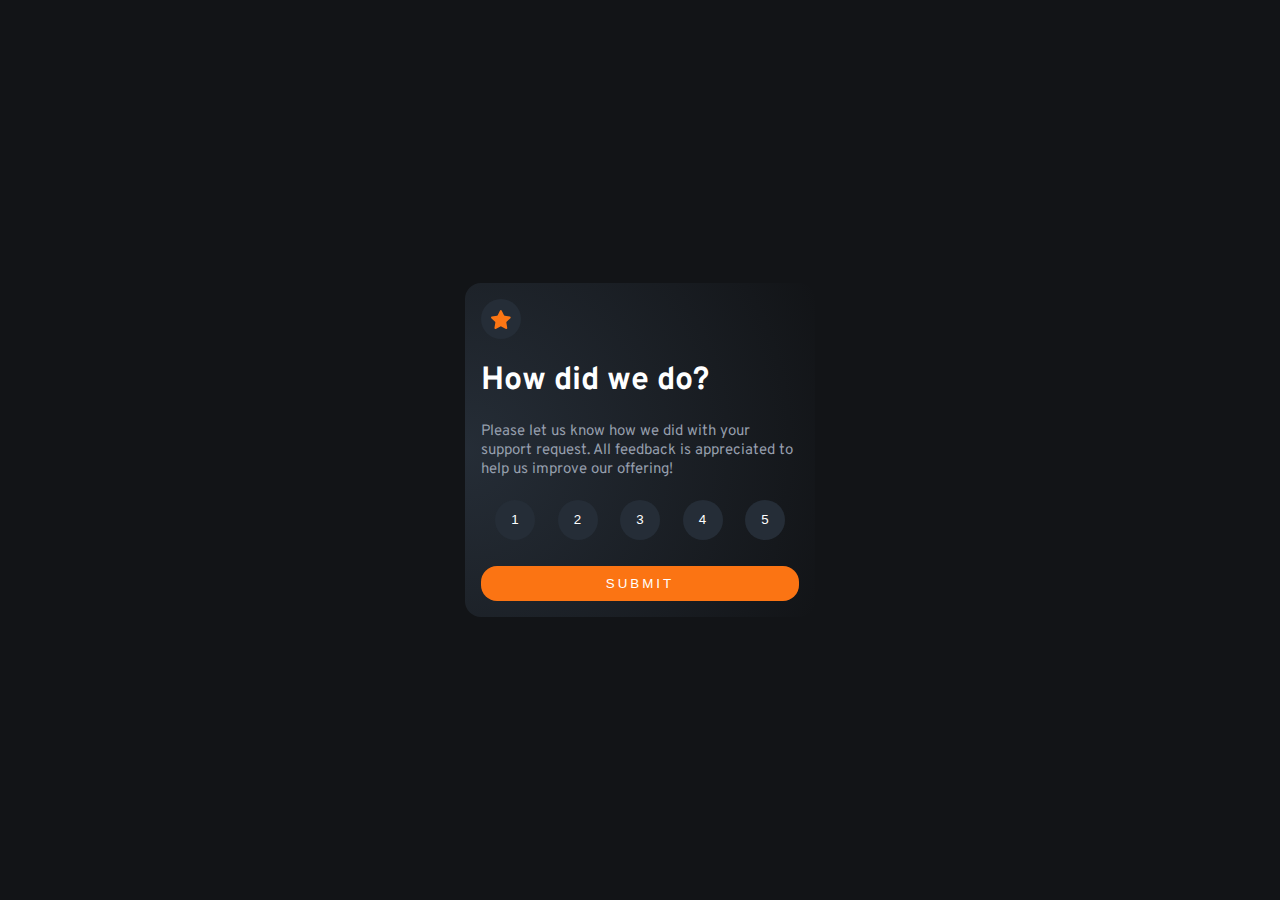
<file: index.html>
<!DOCTYPE html>
<html lang="en">
    <head>
        <meta charset="UTF-8" />
        <meta name="viewport" content="width=device-width, initial-scale=1.0" />
        <!-- displays site properly based on user's device -->

        <link
            rel="icon"
            type="image/png"
            sizes="32x32"
            href="./images/favicon-32x32.png" />
        <link rel="stylesheet" type="text/css" href="./static/style.css" />
        <title>Frontend Mentor | Interactive rating component</title>
    </head>
    <body>
        <!-- Rating state start -->
   
            <div class="card" id="rating-card">
                <div class="star-icon">
                    <img
                        class=""
                        src="./assets/images/icon-star.svg"
                        alt="star-icon" />
                </div>

                <h1>How did we do?</h1>

                <p class="card-text">
                    Please let us know how we did with your support request. All
                    feedback is appreciated to help us improve our offering!
                </p>

                <form action="/rating.html" id="form">
                    <fieldset>
                        <legend class="sr-only">Rate your experience</legend>

                        <div class="rating-buttons">
                          <button class="rating-button" data-value="1" aria-pressed="false" type="button">1</button>
                          <button class="rating-button" data-value="2" aria-pressed="false" type="button">2</button>
                          <button class="rating-button" data-value="3" aria-pressed="false" type="button">3</button>
                          <button class="rating-button" data-value="4" aria-pressed="false" type="button">4</button>
                          <button class="rating-button" data-value="5" aria-pressed="false" type="button">5</button>
                        </div>
                    </fieldset>
                    <input type="hidden" name="rating" id="rating">
                    <button type="submit" class="submit">Submit</button>
                </form>
            </div>
            
        </div>

        <!-- Rating state end -->

        <script src="./static/form.js"></script>
    </body>
</html>
</file>
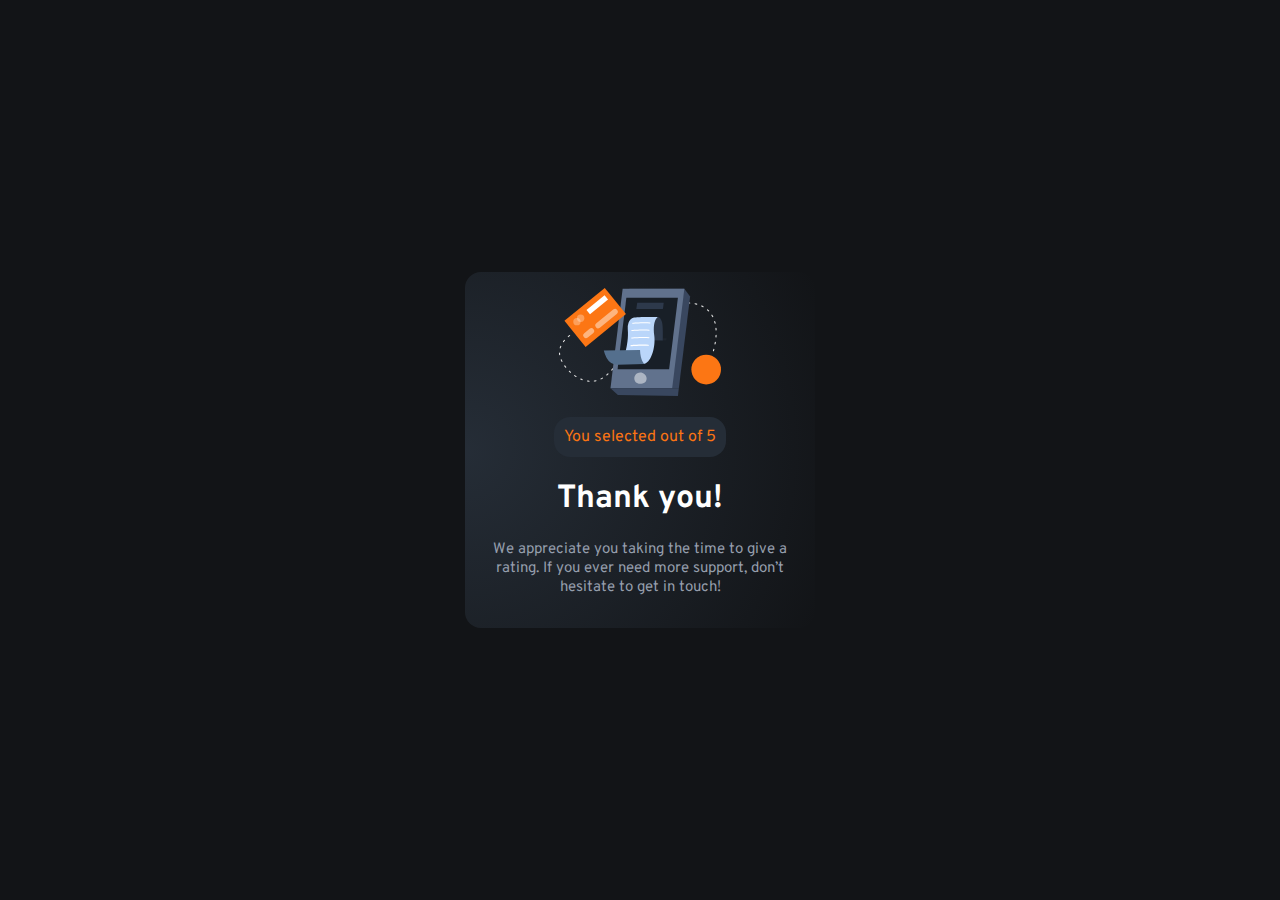
<file: rating.html>
<!DOCTYPE html>
<html lang="en">
    <head>
        <meta charset="UTF-8" />
        <meta name="viewport" content="width=device-width, initial-scale=1.0" />
        <title>Rating Component</title>
        <link rel="stylesheet" href="./static/style.css" />
        <link
            rel="icon"
            type="image/png"
            sizes="32x32"
            href="./images/favicon-32x32.png" />
    </head>
    <body>
        <main>
            <div class="container" id="thank-you-state">
                <div class="card">
                    <div class="center thank-you">
                        <img
                            src="./assets/images/illustration-thank-you.svg"
                            alt="thank you image" />
                    </div>

                    <p class="display-rating">
                        You selected <span id="rating">__</span> out of 5
                    </p>

                    <h1 class="center">Thank you!</h1>

                    <p class="card-text center">
                        We appreciate you taking the time to give a rating. If
                        you ever need more support, don’t hesitate to get in
                        touch!
                    </p>
                </div>
            </div>
        </main>
        <script src="./static/main.js"></script>
    </body>
</html>
</file>
<file: static/style.css>
:root {
    --orange: hsl(25, 97%, 53%);
    --white: hsl(0, 0%, 100%);
    --light-grey: hsl(217, 12%, 63%);
    --medium-grey: hsl(216, 12%, 54%);
    --dark-blue: hsl(213, 19%, 18%);
    --very-dark-blue: hsl(216, 12%, 8%);
}

@font-face {
    font-family: "Overpass";
    src: url("../assets/Overpass-VariableFont_wght.ttf");
}

body {
    margin: 0;
    display: flex;
    justify-content: center;
    align-items: center;
    height: 100vh;
    background-color: var(--very-dark-blue);
    font-family: "Overpass", "serif";
}

button {
    cursor: pointer;
}

.sr-only {
    width: 1px;
    height: 1px;
    opacity: 0;
    position: absolute;
    -webkit-user-select: none;
    user-select: none;
    overflow: hidden;
    margin: -1px;
    border: 0;
    white-space: nowrap;
}

.star-icon {
    background-color: var(--dark-blue);
    border-radius: 50%;
    display: flex;
    justify-content: center;
    align-items: center;
    width: 40px;
    height: 40px;

    img {
        width: 20px;
    }
}

.card {
    box-sizing: border-box;
    max-width: 350px;
    padding: 1rem;
    border-radius: 1rem;
    background: -webkit-radial-gradient(
        left,
        circle,
        var(--dark-blue),
        var(--very-dark-blue)
    );
}

.display-rating {
    color: var(--orange);
    text-align: center;
    margin: 0 auto;
    background-color: var(--dark-blue);
    padding: 10px;
    border-radius: 1rem;
    width: fit-content;
}
h1 {
    color: var(--white);
}

.center {
    text-align: center;
}
.thank-you {
    margin-bottom: 15px;
}
.card-text {
    color: var(--light-grey);
    font-size: 15px;
}

fieldset {
    border: none;
}

.rating-buttons {
    display: flex;
    justify-content: space-between;
    margin-bottom: 1rem;
}

.rating-button {
    background-color: var(--dark-blue);
    width: 40px;
    height: 40px;
    border-radius: 50%;
    text-align: center;
    color: var(--white);
    border: none;
}

button.rating-button.selected {
    background-color: var(--light-grey);
}

.rating-button:hover {
    background-color: var(--orange);
    cursor: pointer;
}

.rating-button:focus {
    outline: 1px solid var(--orange);
}

.submit {
    width: 100%;
    padding: 10px;
    border-radius: 1rem;
    border: 0;
    background-color: var(--orange);
    color: var(--white);
    letter-spacing: 3px;
    transition: 0.25s;
    text-transform: uppercase;
}
.submit:hover {
    color: var(--orange);
    background-color: white;
}
.rating-div {
    display: flex;
    justify-content: space-between;
}

@media screen and (max-width: 420px) {
    p {
        font-size: 18px;
    }
    .card {
        width: 100%;
    }
}
.attribution {
    font-size: 11px;
    text-align: center;
    color: hsl(25, 97%, 53%);
}
.attribution a {
    color: hsl(228, 45%, 44%);
}
</file>
